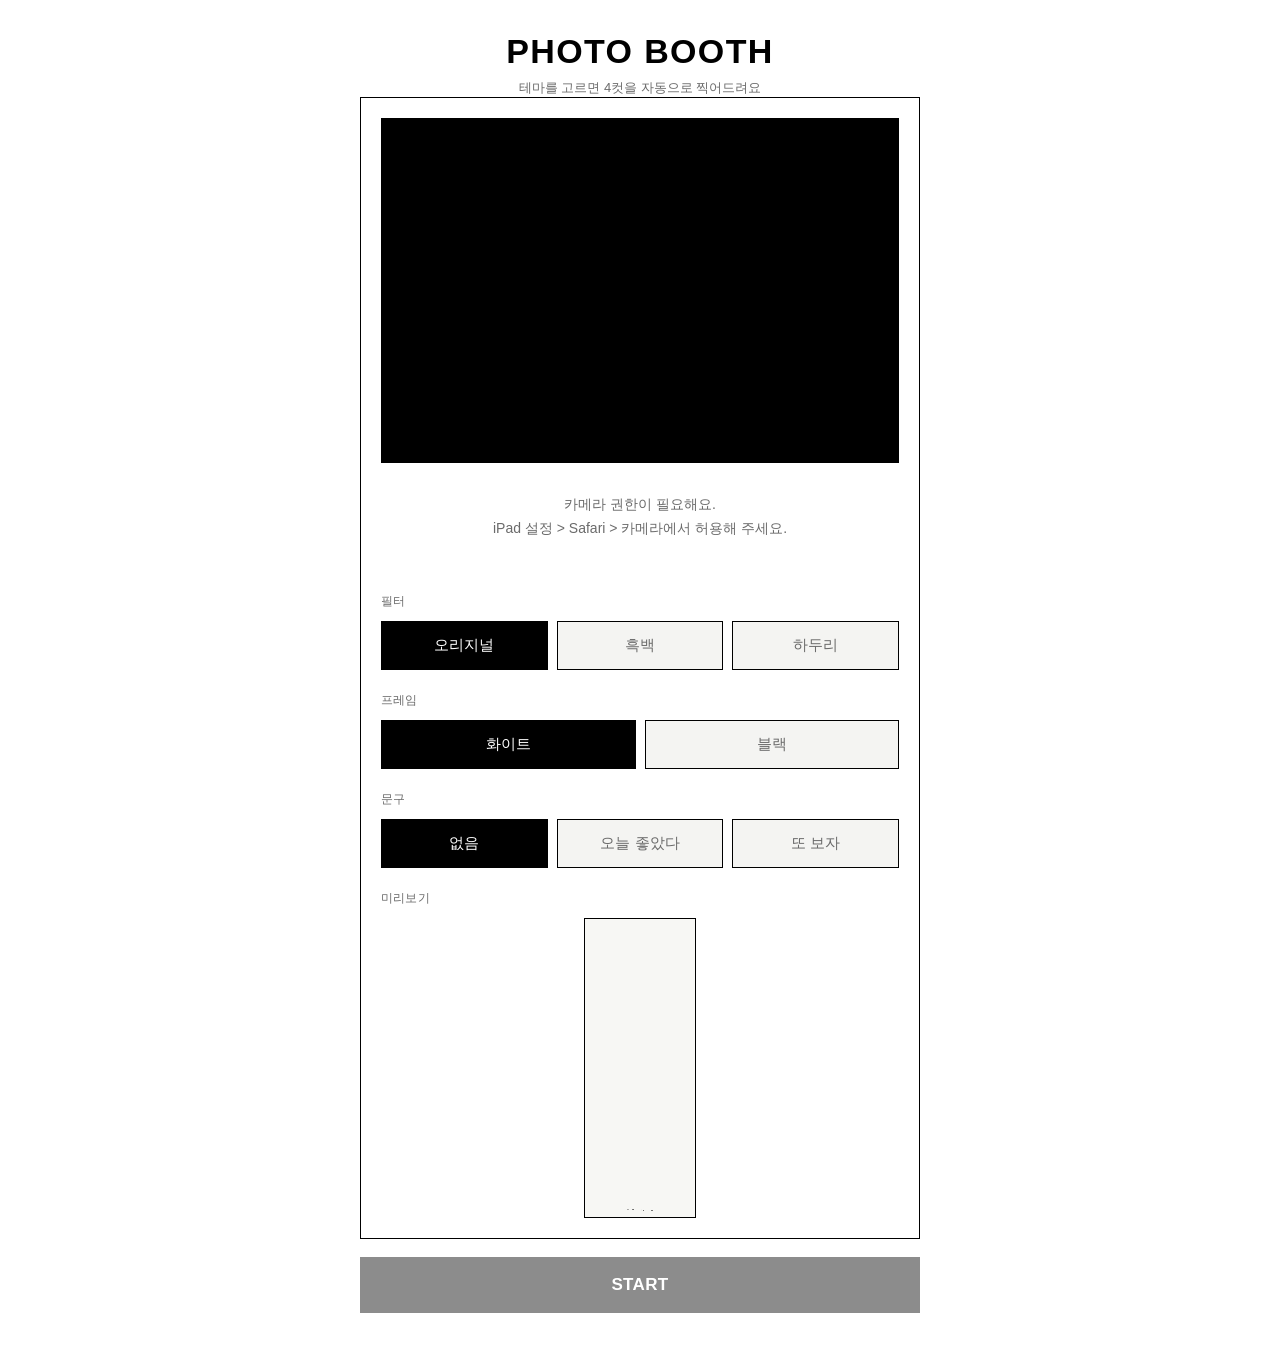
<file: index.html>
<!DOCTYPE html>
<html lang="ko">
<head>
<meta charset="utf-8" />
<meta name="viewport" content="width=device-width, initial-scale=1, viewport-fit=cover" />
<title>포토부스</title>
<style>
  :root{
    --bg:#fff; --card:#fff; --fg:#000; --dim:#6b6b6b;
    --line:#000; --accent:#f4f4f2; --primary:#000;
    --r-xl:0px; --r-lg:0px; --r-md:0px; --r-sm:0px;
    --dur:200ms; --ease:cubic-bezier(0.22,1,0.36,1);
    --shadow:none;
  }
  *{box-sizing:border-box; -webkit-tap-highlight-color:transparent}
  html,body{height:100%}
  body{
    margin:0; background:var(--bg); color:var(--fg);
    font-family:Pretendard,-apple-system,"Apple SD Gothic Neo","Noto Sans KR",sans-serif;
    -webkit-user-select:none; user-select:none;
    padding:env(safe-area-inset-top) env(safe-area-inset-right) env(safe-area-inset-bottom) env(safe-area-inset-left);
  }
  .screen{min-height:100%; display:none; flex-direction:column; align-items:center;
    justify-content:flex-start; gap:18px; padding:32px 24px 40px; overflow-y:auto}
  .screen.on{display:flex}

  header{text-align:center}
  .mark{font-size:34px; letter-spacing:.04em; font-weight:800; color:var(--fg)}
  .tag{font-size:13px; color:var(--dim); margin-top:8px}

  .panel{width:100%; max-width:560px; background:var(--card); border:1px solid var(--line);
    border-radius:var(--r-xl); box-shadow:var(--shadow); padding:20px; display:flex; flex-direction:column}

  .stage{position:relative; width:100%; aspect-ratio:3/2; border-radius:var(--r-lg); overflow:hidden;
    background:#000; border:1px solid var(--line)}
  video{width:100%; height:100%; object-fit:cover; transform:scaleX(-1)}
  .guide{position:absolute; inset:0; width:100%; height:100%; pointer-events:none} /* 테마가 그리는 촬영 가이드(출연자 자리·잘리는 영역) */
  .count{position:absolute; inset:0; display:flex; align-items:center; justify-content:center;
    font-size:140px; font-weight:700; color:#fff; text-shadow:0 4px 40px rgba(0,0,0,.7);
    background:rgba(0,0,0,.2); pointer-events:none}
  .progress{position:absolute; top:14px; left:14px; font-size:14px; letter-spacing:.25em;
    color:#fff; background:rgba(0,0,0,.55); padding:6px 13px; display:none}
  .flash{position:absolute; inset:0; background:#fff; opacity:0; pointer-events:none}
  .flash.on{animation:flash 340ms var(--ease)}
  @keyframes flash{0%{opacity:.95}100%{opacity:0}}

  .lab{font-size:12px; letter-spacing:.02em; color:var(--dim); margin:22px 0 11px; font-weight:500}
  .row{display:flex; gap:9px; flex-wrap:wrap}
  .chip{flex:1 1 0; min-width:80px; background:var(--accent); border:1px solid var(--chip,var(--line)); color:var(--chip,var(--dim));
    border-radius:var(--r-md); padding:14px 8px; font-size:15px; font-family:inherit; cursor:pointer; text-align:center; font-weight:500;
    transition:color var(--dur) var(--ease), background var(--dur) var(--ease), border-color var(--dur) var(--ease)}
  .chip[aria-pressed="true"]{color:#fff; background:var(--chip,var(--fg)); border-color:var(--chip,var(--fg))}
  .chip small{display:block; font-size:11px; margin-top:4px; white-space:nowrap} /* 둘째 줄(sub) — 항상 한 줄 */

  .btn{width:100%; max-width:560px; padding:18px; border:none; border-radius:var(--r-md); font-size:17px; font-weight:600;
    font-family:inherit; cursor:pointer; letter-spacing:.02em; transition:opacity var(--dur) var(--ease)}
  .btn-go{background:var(--primary); color:#fff}
  .btn-go.full{margin-top:18px}
  .btn-ghost{background:var(--card); color:var(--fg); border:1px solid var(--line); margin-top:10px}
  .btn:disabled{opacity:.45}
  .chip:focus-visible,.btn:focus-visible{outline:none; box-shadow:0 0 0 3px rgba(0,0,0,.12)}

  .preview-wrap{display:flex; justify-content:center; margin-top:4px}
  #preview{height:300px; max-width:100%; border:1px solid var(--line); background:var(--accent)}

  /* 미리보기 옆 배치(테마 preview:'side') — 왼쪽 열에 패널+START, 오른쪽 열에 미리보기. 세로 아이패드 한 화면에 다 들어가 스크롤이 없다 */
  body[data-preview="side"] .capmain{display:grid; grid-template-columns:minmax(0,1fr) 300px; column-gap:20px; max-width:none; width:100%; align-items:start}
  body[data-preview="side"] .capmain>header{grid-area:head}
  body[data-preview="side"] #capScreen .capmain{grid-template-rows:auto 1fr auto; grid-template-areas:"head head" "panel pv" "btn pv"}
  body[data-preview="side"] .capmain>.panel:not(#pv){grid-area:panel; max-width:none} /* 열 폭을 꽉 채워 START와 같은 폭 */
  body[data-preview="side"] #shoot{grid-area:btn; align-self:end; max-width:none}
  body[data-preview="side"] #pv{grid-area:pv}
  body[data-preview="side"] #pv .lab{margin-top:0}
  body[data-preview="side"] #preview{width:100%; height:auto}
  /* 결과 화면 — 왼쪽 스트립, 오른쪽 열에 QR·SAVE·다시 찍기(전부 열 폭 = 같은 크기) */
  body[data-preview="side"] #resScreen .capmain{grid-template-areas:"head head" "strip side"; grid-template-columns:auto 300px; justify-content:center} /* 스트립 폭만큼만 열을 잡고 가운데로 — QR과 바짝 */
  body[data-preview="side"] .result-body{grid-area:strip; padding:0; align-items:flex-start}
  body[data-preview="side"] #strip{max-height:calc(100vh - 290px)}
  body[data-preview="side"] #side{grid-area:side; max-width:none}
  body[data-preview="side"] #qrbox{width:100%; max-width:none; min-height:120px; justify-content:center}
  body[data-preview="side"] #qrimg svg{width:100%; max-width:260px}
  @media(max-width:600px){ body[data-preview="side"] .capmain{grid-template-columns:minmax(0,1fr); row-gap:18px}
    body[data-preview="side"] #capScreen .capmain{grid-template-areas:"head" "panel" "pv" "btn"}
    body[data-preview="side"] #resScreen .capmain{grid-template-areas:"head" "strip" "side"} }

  /* 두 화면 흐름(테마 flow:'two') — 고르기 화면엔 칩·미리보기·START만, START를 누르면 촬영 화면(라이브뷰가 폭을 다 씀)에서 '촬영 시작'.
     촬영 화면은 꺼져 있어도 display:none으로 숨기지 않는다 — iOS Safari가 안 보이는 비디오를 멈춰 고르기 화면의 미리보기가 얼어붙는다.
     대신 화면 크기 그대로 투명하게 깔아 둔다(터치 안 받음) */
  body[data-flow="two"][data-preview="side"] #capScreen .capmain{grid-template-areas:"head head" "panel pv" "btn btn"; align-items:stretch}
  .hint{margin-top:auto; font-size:13px; line-height:1.7; color:var(--dim); border-top:1px solid var(--line); padding-top:14px}
  #shootScreen:not(.on){display:flex; position:fixed; inset:0; opacity:0; pointer-events:none; z-index:-1}
  #shootScreen .capmain{max-width:none; width:100%; display:flex; flex-direction:column; align-items:stretch} /* preview:'side'의 grid 규칙을 덮는다 */
  #shootScreen .btn,#stagebox{max-width:none; width:100%}
  .slots{display:flex; gap:12px; margin:18px 0; width:100%}
  .slot{position:relative; flex:1; aspect-ratio:3/2; border:1px solid var(--line); background:var(--accent); display:flex; align-items:center; justify-content:center; font-size:22px; color:var(--dim); overflow:hidden}
  .slot.cur{background:#bdbdbd; color:var(--fg)} /* 지금 찍는 컷 */
  .slot canvas{position:absolute; inset:0; width:100%; height:100%; display:none}
  .slot.on canvas{display:block} /* 찍힌 컷 */

  /* 좌 브랜드 컬럼 + 우 콘텐츠. 테마가 brand를 안 주면 컬럼은 사라진다 */
  .capwrap{display:flex; gap:32px; align-items:flex-start; justify-content:center; width:100%; max-width:900px; margin:0 auto}
  .brand{flex:0 0 280px; display:flex; flex-direction:column; align-items:center; gap:16px}
  .brand:empty{display:none}
  .brand img{display:block; width:100%; height:auto}
  .capmain{flex:1 1 auto; min-width:0; max-width:560px; display:flex; flex-direction:column; align-items:center}
  @media(max-width:860px){
    .capwrap{flex-direction:column; align-items:center; gap:16px}
    .brand{flex:0 0 auto; max-width:230px}
  }

  .result-body{flex:1; display:flex; align-items:center; justify-content:center; padding:4px 0; width:100%}
  #strip{max-width:100%; max-height:60vh; border:1px solid var(--line)}

  .side{width:100%; max-width:560px; display:flex; flex-direction:column; align-items:center} /* QR + SAVE + 다시 찍기 묶음 */
  .qrbox{display:flex; flex-direction:column; align-items:center; gap:8px; min-height:26px}
  #qrimg{display:none}
  #qrimg svg{width:170px; height:auto; display:block}
  .qrcap{font-size:13px; color:var(--dim); text-align:center}

  .err{color:var(--dim); font-size:14px; text-align:center; line-height:1.7; padding:30px}
  @media(prefers-reduced-motion:reduce){*{animation-duration:.01ms!important; transition:none!important}}
</style>
</head>
<body>

<section class="screen on" id="capScreen">
  <div class="capwrap">
    <aside class="brand"></aside>
    <div class="capmain">
  <header><div class="mark">PHOTO BOOTH</div><div class="tag">테마를 고르면 4컷을 자동으로 찍어드려요</div></header>
  <div class="panel">
    <div class="stage">
      <video id="cam" autoplay playsinline muted></video>
      <canvas class="guide" id="guide"></canvas>
      <div class="flash" id="flash"></div>
      <div class="progress" id="prog"></div>
      <div class="count" id="count" style="display:none"></div>
    </div>
    <div class="err" id="err" style="display:none"></div>

    <p class="lab">필터</p>
    <div class="row" id="filters"></div>
    <p class="lab">프레임</p>
    <div class="row" id="frames"></div>

    <p class="lab">문구</p>
    <div class="row" id="phrases"></div>

    <div id="pv">
      <p class="lab">미리보기</p>
      <div class="preview-wrap"><canvas id="preview"></canvas></div>
    </div>
    <p class="hint" id="hint" hidden></p>
  </div>
  <button class="btn btn-go full" id="shoot">START</button>
    </div>
  </div>
</section>

<!-- 촬영 화면 — 테마 flow:'two'일 때만 쓴다. 라이브뷰(.stage)를 위 패널에서 #stagebox로 옮겨 온다 -->
<section class="screen" id="shootScreen">
  <div class="capwrap">
    <aside class="brand"></aside>
    <div class="capmain">
  <header><div class="mark">PHOTO BOOTH</div></header>
  <div id="stagebox"></div>
  <div class="slots" id="slots"></div>
  <button class="btn btn-go full" id="go">촬영 시작</button>
  <button class="btn btn-ghost" id="back">다시 고르기</button>
    </div>
  </div>
</section>

<section class="screen" id="resScreen">
  <div class="capwrap">
    <aside class="brand"></aside>
    <div class="capmain">
  <header><div class="mark">PHOTO BOOTH</div><div class="tag">QR을 찍어 가져가거나 SAVE로 저장하세요</div></header>
  <div class="result-body"><canvas id="strip"></canvas></div>
  <div class="side" id="side">
    <div class="qrbox" id="qrbox"><div id="qrimg"></div><div class="qrcap" id="qrcap"></div></div>
    <button class="btn btn-go full" id="download">SAVE · PNG 저장</button>
    <button class="btn btn-ghost" id="retake">다시 찍기</button>
  </div>
    </div>
  </div>
</section>

<script src="qrcode.js"></script>
<script type="module">
// ── QR 다운로드 설정 (Cloudinary 무서명 업로드) ──────────────
// CLOUD_NAME·UPLOAD_PRESET 둘 중 하나라도 비우면 QR 대신 안내만 뜨고, SAVE(로컬 저장)는 항상 동작.
const CLOUD_NAME='disdmlod';   // Cloudinary Cloud name
const UPLOAD_PRESET='jebs-pb'; // Unsigned upload preset (지은불사 때 만든 것을 같이 쓴다)
const UPLOAD_FOLDER='seemefeel'; // 행사별 폴더·태그 — 무서명 업로드도 folder·tags는 받아주므로 프리셋을 새로 안 만들어도 사진이 분리된다. 비우면 프리셋 기본 폴더

const FILTERS=[
  {id:'original', name:'오리지널', css:'none'},
  {id:'mono',     name:'흑백',     css:'grayscale(1) contrast(1.08)'},
  {id:'haduri',   name:'하두리',   css:'brightness(1.35) contrast(0.8) saturate(1.12) blur(0.5px)', lo:0.42},
];
const SHOTS=4, PW=400, PH=267, PAD=24, GAP=14, FOOT=82, DPR=3;

// ── 테마 로드 ──────────────────────────────────────────────────────
// ?theme=<폴더명> → themes/<폴더명>/theme.js. 없거나 못 읽으면 base로 떨어진다.
// 테마 계약: {name, slug, frames:[{id,name,sub?,color?,bg,txt}], defaultFrame?, phrases:[], css?, preview?:'side', flow?:'two', labels?:{filters,frames,phrases,preview,shoot,download,retake,go,back,hint}}
const THEME_ID=new URLSearchParams(location.search).get('theme')||'base';
const asset=p=>`themes/${THEME_ID}/${p}`; // 테마 폴더 기준으로 경로 해석
let T, themeErr=false;
try{ T=(await import(`./themes/${THEME_ID}/theme.js`)).default; }
catch(e){ themeErr=true; T=(await import('./themes/base/theme.js')).default; }
if(T.css) document.head.insertAdjacentHTML('beforeend',`<link rel="stylesheet" href="${asset(T.css)}">`);
document.title=T.name;
document.querySelectorAll('.mark').forEach(el=>el.textContent=T.name);
const IMG={}; // 테마가 선언한 이미지를 미리 띄워둔다. draw()에서 g.img.<키>로 쓴다
for(const [k,path] of Object.entries(T.images||{})){ const i=new Image(); i.src=asset(path); IMG[k]=i; }
// 화면 좌측 브랜드 컬럼 — 테마가 세울 이미지 목록
if(T.brand?.length) document.querySelectorAll('.brand').forEach(el=>
  el.innerHTML=T.brand.map(p=>`<img src="${asset(p)}" alt="">`).join(''));
if(themeErr) document.querySelector('#capScreen .tag').textContent=`'${THEME_ID}' 테마를 못 찾아 기본 테마로 엽니다`;
// 테마가 preview:'side'면 미리보기를 패널 밖으로 꺼내 오른쪽 열에 세운다(CSS는 위 data-preview 규칙)
if(T.preview==='side'){ const pv=document.getElementById('pv'); pv.classList.add('panel'); pv.closest('.capmain').append(pv); document.getElementById('qrbox').classList.add('panel'); document.body.dataset.preview='side'; } // 결과 화면의 QR도 패널로

// 글자 바꾸기 — 테마가 labels:{filters,frames,phrases,preview, shoot,download,retake}를 주면 칸 이름·버튼 글자를 그걸로
const LAB={filters:'#filters', frames:'#frames', phrases:'#phrases', preview:'#pv .preview-wrap'};
for(const [k,txt] of Object.entries(T.labels||{})){
  if(LAB[k]){ const el=document.querySelector(LAB[k]); if(el) el.previousElementSibling.textContent=txt; }
  else{ const b=document.getElementById(k); if(b){ b.textContent=txt; b.hidden=false; } } // shoot / download / retake / go / back 버튼, hint 문구
}

const FX=T.filters||FILTERS;   // 테마가 자기 필터를 주면 그걸 쓴다(기본 목록은 건드리지 않는다)
let filter=FX[0], frame=T.frames.find(f=>f.id===T.defaultFrame)||T.frames[0], phrase=T.phrases?.[0]||'', shots=[]; // defaultFrame: 처음 골라져 있을 프레임 id

const $=id=>document.getElementById(id);
const video=$('cam'), flash=$('flash'), count=$('count'), prog=$('prog');
// 두 화면 흐름(flow:'two') — 라이브뷰를 고르기 패널에서 촬영 화면으로 옮기고, 찍힌 컷이 쌓이는 칸 4개를 만든다
const TWO=T.flow==='two';
if(TWO){ document.body.dataset.flow='two'; $('stagebox').append(document.querySelector('.stage'), $('err'));
  $('slots').innerHTML=Array.from({length:SHOTS},(_,i)=>`<div class="slot"><span>${i+1}</span><canvas></canvas></div>`).join(''); }
const slot=i=>$('slots').children[i];
function resetSlots(){ if(TWO) [...$('slots').children].forEach(s=>s.classList.remove('on','cur')); }
function fillSlot(i,shot){ if(!TWO) return; const c=slot(i).querySelector('canvas'); c.width=300; c.height=200; c.getContext('2d').drawImage(shot,0,0,300,200); slot(i).classList.replace('cur','on'); }

function chips(host, list, render, onPick, sel=0){
  list.forEach((t,i)=>{
    const b=document.createElement('button');
    b.className='chip'; b.setAttribute('aria-pressed', i===sel); b.innerHTML=render(t);
    if(t.id) b.dataset.id=t.id; // 테마 CSS가 특정 칩만 다르게 놓을 수 있게(예: 한 칸을 가로로 꽉 채움)
    if(t.color) b.style.setProperty('--chip', t.color); // 칩 색(테두리·글자, 고르면 채움) — 계열 구분용
    b.onclick=()=>{ onPick(t); [...host.children].forEach((c,j)=>c.setAttribute('aria-pressed', j===i)); };
    host.appendChild(b);
  });
}
const label=t=>t.sub?`${t.name}<small>${t.sub}</small>`:t.name; // sub가 있으면 둘째 줄에 작게
chips($('filters'), FX, label, t=>{filter=t; video.style.filter=t.css; document.body.dataset.filter=t.id; updatePreview();});
document.body.dataset.filter=filter.id; // 테마 CSS가 필터별로 라이브뷰 위에 효과를 얹을 수 있게
// 프레임이 하나뿐인 테마는 FRAME 칸도 숨긴다(고를 게 없는 칩 한 개를 안 보이게)
if(T.frames.length>1) chips($('frames'), T.frames, label, t=>{frame=t; updatePreview(); drawGuide(0);}, T.frames.indexOf(frame));
else{ const r=$('frames'); r.previousElementSibling.remove(); r.remove(); }
// 문구를 안 쓰는 테마는 MESSAGE 칸을 통째로 없앤다(빈 칸이 남지 않게)
if(T.phrases?.length) chips($('phrases'), T.phrases, t=>t||'없음', t=>{phrase=t; updatePreview();});
else{ const r=$('phrases'); r.previousElementSibling.remove(); r.remove(); }

(async()=>{
  try{
    const stream=await navigator.mediaDevices.getUserMedia({video:{facingMode:'user',width:{ideal:1920},height:{ideal:1080}},audio:false});
    video.srcObject=stream; video.onloadedmetadata=()=>drawGuide(0);
  }catch(e){
    $('err').style.display='block'; $('err').innerHTML='카메라 권한이 필요해요.<br>iPad 설정 > Safari > 카메라에서 허용해 주세요.';
    $('shoot').disabled=true;
  }
})();

const wait=ms=>new Promise(r=>setTimeout(r,ms));

// 효과음 — 맥 포토부스처럼 카운트마다 삐, 찍을 때 찰칵. 파일 없이 Web Audio로 합성한다.
// iOS는 터치 안에서 AudioContext를 만들어야 소리가 나므로 shoot()(버튼 클릭 핸들러) 첫 줄에서 audio()를 부른다. 아이패드 무음 스위치가 켜져 있으면 안 들릴 수 있다.
let AC=null;
function audio(){ try{ if(!AC) AC=new (window.AudioContext||window.webkitAudioContext)(); if(AC.state==='suspended') AC.resume(); }catch(e){ AC=null; } return AC; }
function beep(f=880,dur=.18,vol=.3){ const a=audio(); if(!a) return; const o=a.createOscillator(), g=a.createGain(), t=a.currentTime;
  o.type='sine'; o.frequency.value=f; g.gain.setValueAtTime(vol,t); g.gain.exponentialRampToValueAtTime(.001,t+dur);
  o.connect(g).connect(a.destination); o.start(t); o.stop(t+dur); }
function shutter(){ const a=audio(); if(!a) return; const n=Math.floor(a.sampleRate*.08), buf=a.createBuffer(1,n,a.sampleRate), d=buf.getChannelData(0);
  for(let i=0;i<n;i++) d[i]=(Math.random()*2-1)*Math.pow(1-i/n,2.5); // 짧은 잡음 — 셔터 '찰'
  const click=(t,vol,fq)=>{ const src=a.createBufferSource(); src.buffer=buf; const f=a.createBiquadFilter(); f.type='bandpass'; f.frequency.value=fq; f.Q.value=.7; const g=a.createGain(); g.gain.value=vol; src.connect(f).connect(g).connect(a.destination); src.start(t); };
  click(a.currentTime,.9,2600); click(a.currentTime+.075,.6,1800); } // 찰·칵 두 번

// 촬영 가이드 — 테마가 guide()를 주면 i번째 컷에 맞춰 라이브뷰 위에 그린다(출연자 반투명·잘리는 영역)
function drawGuide(i){
  const g=$('guide'); if(!T.guide){ g.width=g.height=0; return; }
  const r=g.getBoundingClientRect(); g.width=Math.round(r.width*2); g.height=Math.round(r.height*2);
  const x=g.getContext('2d'); x.clearRect(0,0,g.width,g.height);
  T.guide(x, {i, W:g.width, H:g.height, frame, img:IMG});
}

function drawCover(ctx,dw,dh){
  const vw=video.videoWidth, vh=video.videoHeight;
  const s=Math.max(dw/vw,dh/vh), sw=dw/s, sh=dh/s, sx=(vw-sw)/2, sy=(vh-sh)/2;
  ctx.save(); ctx.translate(dw,0); ctx.scale(-1,1);
  ctx.imageSmoothingQuality='high';
  ctx.filter=filter.css==='none'?'none':filter.css;
  ctx.drawImage(video, sx,sy,sw,sh, 0,0,dw,dh); ctx.restore();
}
function snap(){
  const lr=filter.lo||1; // 보통은 풀해상도, 하두리만 저해상도로 떠서 복고 느낌
  const cw=Math.round(PW*DPR*lr), ch=Math.round(PH*DPR*lr);
  const c=document.createElement('canvas'); c.width=cw; c.height=ch;
  drawCover(c.getContext('2d'), cw, ch); return c;
}

let busy=false;
function updatePreview(){
  if(!video.videoWidth){ compose($('preview'), []); return; } // 카메라가 뜨기 전(또는 거부)엔 빈 컷으로 프레임만 보여준다
  const s=snap();
  compose($('preview'), Array.from({length:SHOTS},(_,i)=>shots[i]||s)); // 찍힌 컷은 그대로 쌓이고, 아직 안 찍은 컷엔 라이브가 비친다
}

const shootBtns=()=>TWO?[$('go'),$('back')]:[$('shoot')]; // 촬영 중 잠글 버튼
async function shoot(){
  busy=true; audio(); // 클릭(사용자 터치) 안에서 오디오를 깨운다
  shootBtns().forEach(b=>b.disabled=true); shots=[]; resetSlots(); prog.style.display='block';
  let pending=null;
  for(let i=0;i<SHOTS;i++){
    drawGuide(i); if(TWO) slot(i).classList.add('cur');
    prog.textContent=`${i+1} / ${SHOTS}`; count.style.display='flex';
    for(let n=3;n>0;n--){ count.textContent=n; beep(); await wait(800); }
    count.textContent='●'; await wait(150);
    shutter(); flash.classList.remove('on'); void flash.offsetWidth; flash.classList.add('on');
    shots.push(snap()); fillSlot(i,shots[i]); count.style.display='none';
    if(i===SHOTS-1){ compose(); pending=(CLOUD_NAME&&UPLOAD_PRESET)?startUpload():null; } // 마지막 컷 직후 업로드 시작(대기와 겹침)
    await wait(550);
  }
  prog.style.display='none'; shootBtns().forEach(b=>b.disabled=false); busy=false;
  drawGuide(0); show('resScreen'); makeQR(pending);
}

function startUpload(){ // 스트립을 JPEG로 인코딩 후 업로드 → secure_url 반환(진행 중 Promise)
  return new Promise(r=>$('strip').toBlob(r,'image/jpeg',0.9))
    .then(blob=>{ const fd=new FormData(); fd.append('file',blob); fd.append('upload_preset',UPLOAD_PRESET);
      if(UPLOAD_FOLDER){ fd.append('folder',UPLOAD_FOLDER); fd.append('tags',UPLOAD_FOLDER); }
      return fetch(`https://api.cloudinary.com/v1_1/${CLOUD_NAME}/image/upload`,{method:'POST',body:fd}); })
    .then(res=>{ if(!res.ok) throw new Error(res.status); return res.json(); })
    .then(j=>j.secure_url);
}
async function makeQR(pending){
  const img=$('qrimg'), cap=$('qrcap');
  img.style.display='none';
  if(!CLOUD_NAME || !UPLOAD_PRESET){ cap.textContent='QR: Cloudinary 설정 후 사용 가능 (SAVE는 지금도 됨)'; return; }
  cap.textContent='업로드 중…';
  try{
    const url=await (pending||startUpload()); // 촬영 중 미리 시작한 업로드가 있으면 그걸 기다림
    const base=location.href.replace(/[^/]*(\?.*)?$/,''); // 현재 폴더 URL
    const page=base+'d.html?img='+encodeURIComponent(url);
    const q=qrcode(0,'M'); q.addData(page); q.make();
    img.innerHTML=q.createSvgTag({cellSize:7, margin:16, scalable:true});
    img.style.display='block'; cap.textContent='';
  }catch(e){ cap.textContent='업로드 실패 · 아래 SAVE로 저장하세요'; }
}

function letterSpace(s,n){ return s.split('').join(' '.repeat(n)); }

function compose(cv=$('strip'), list=shots){
  const date=new Date().toLocaleDateString('ko-KR',{year:'numeric',month:'2-digit',day:'2-digit'}).replace(/\.$/,'');
  // 테마가 compose()를 주면 캔버스 크기·배치·배경까지 통째로 가져간다(아래 기본 스트립은 건너뜀)
  if(T.compose) return T.compose(cv, list, {frame,filter,phrase,date,img:IMG,letterSpace});
  const foot=T.foot||FOOT; // 테마가 하단 높이를 키울 수 있다(로고 등)
  const W=PW+PAD*2, H=PAD+SHOTS*PH+(SHOTS-1)*GAP+foot;
  cv.width=W*DPR; cv.height=H*DPR;
  const x=cv.getContext('2d'); x.scale(DPR,DPR);
  const baseY=PAD+SHOTS*PH+(SHOTS-1)*GAP;
  const geo={W,H,baseY,PAD,PW,PH,GAP,SHOTS,frame,filter,phrase,date,img:IMG,letterSpace};
  x.fillStyle=frame.bg; x.fillRect(0,0,W,H);
  list.forEach((s,i)=>x.drawImage(s, PAD, PAD+i*(PH+GAP), PW,PH));
  x.fillStyle=frame.txt; x.textAlign='center';
  // 하단(사진 아래)은 테마가 draw()로 통째로 가져간다. 없으면 기본 문구+날짜.
  if(T.draw) T.draw(x, geo);   // 사진 위에 얹히는 것(테두리·망점·로고·날짜)
  else{
    if(phrase){ x.font='600 17px Pretendard,sans-serif'; x.fillText(letterSpace(phrase,1), W/2, baseY+36); }
    x.globalAlpha=.6; x.font='400 12px Pretendard,sans-serif'; x.fillText(letterSpace(date,1), W/2, baseY+58); x.globalAlpha=1;
  }
}

function show(id){ document.querySelectorAll('.screen').forEach(s=>s.classList.toggle('on', s.id===id)); window.scrollTo(0,0); }

if(TWO){ $('shoot').onclick=()=>{ resetSlots(); show('shootScreen'); drawGuide(0); }; $('go').onclick=shoot; $('back').onclick=()=>show('capScreen'); } // START → 촬영 화면 → 촬영 시작
else $('shoot').onclick=shoot;
$('retake').onclick=()=>{ shots=[]; show('capScreen'); }; // 다시 찍기 — 쌓인 컷을 비워 미리보기가 다시 전부 라이브로
setInterval(()=>{ if($('capScreen').classList.contains('on')) updatePreview(); }, 450);
// 테마 웹폰트가 늦게 뜨면 캔버스가 대체 폰트로 그려지므로, 로드 후 한 번 다시 그린다
if(document.fonts) document.fonts.ready.then(()=>{ if($('capScreen').classList.contains('on')) updatePreview(); });
$('download').onclick=()=>{
  $('strip').toBlob(b=>{
    const a=document.createElement('a'); a.href=URL.createObjectURL(b);
    a.download=(T.slug||'photobooth')+'-'+Date.now()+'.png'; a.click(); URL.revokeObjectURL(a.href);
  },'image/png');
};
</script>
</body>
</html>
</file>
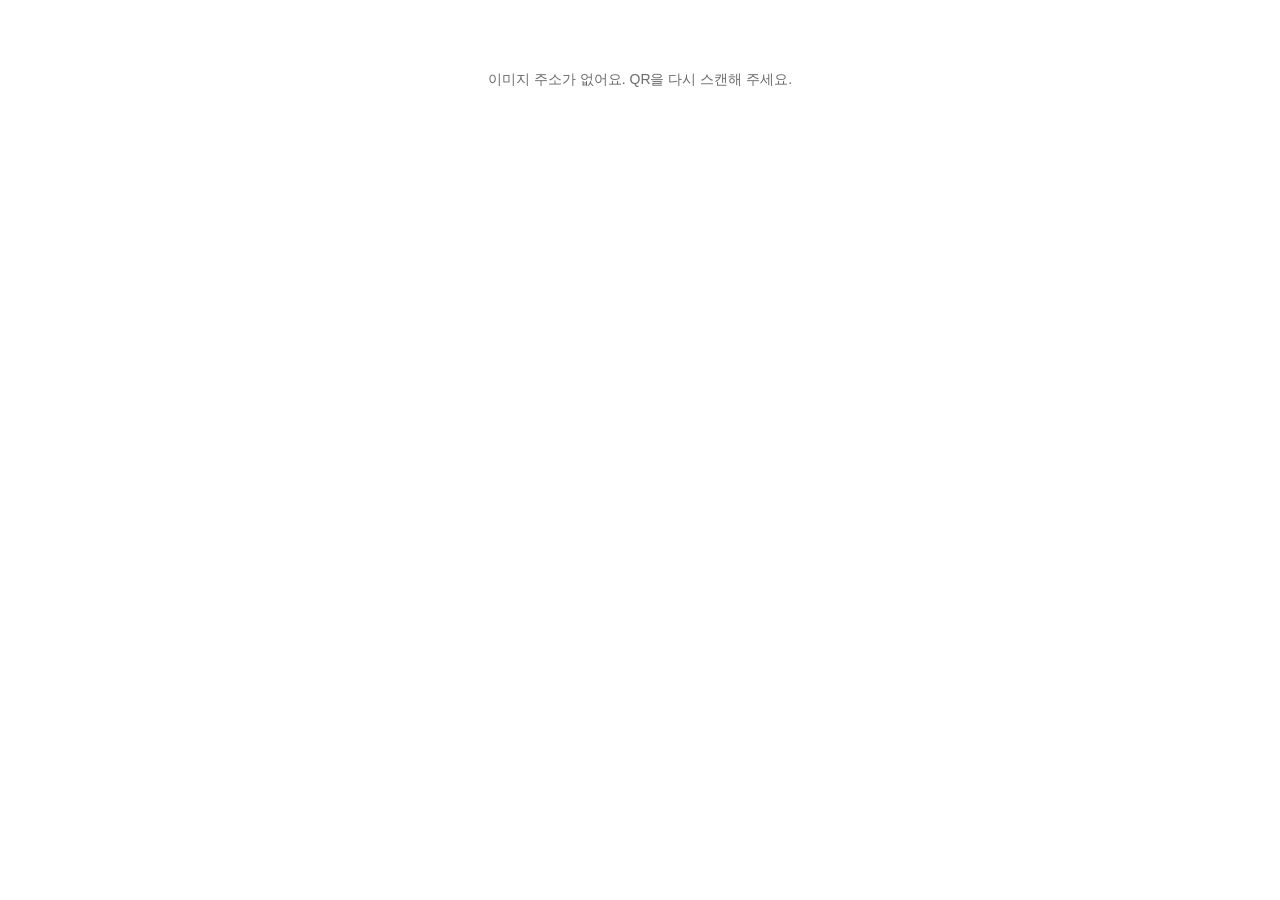
<file: d.html>
<!DOCTYPE html>
<html lang="ko">
<head>
<meta charset="utf-8" />
<meta name="viewport" content="width=device-width, initial-scale=1, viewport-fit=cover" />
<title>사진 저장</title>
<style>
  :root{--bg:#fff; --fg:#000; --dim:#6b6b6b; --line:#000; --accent:#f4f4f2; --primary:#000}
  *{box-sizing:border-box; -webkit-tap-highlight-color:transparent}
  body{margin:0; min-height:100vh; background:var(--bg); color:var(--fg);
    font-family:Pretendard,-apple-system,"Apple SD Gothic Neo","Noto Sans KR",sans-serif;
    display:flex; flex-direction:column; align-items:center; gap:18px; padding:28px 20px 40px;
    padding-bottom:calc(40px + env(safe-area-inset-bottom))}
  #photo{max-width:100%; max-height:68vh; border:1px solid var(--line); background:var(--accent); display:none}
  .btn{width:100%; max-width:420px; padding:18px; border:none; border-radius:0; font-size:17px; font-weight:600;
    font-family:inherit; cursor:pointer; letter-spacing:.02em; background:var(--primary); color:#fff}
  .btn:focus-visible{outline:none; box-shadow:0 0 0 3px rgba(0,0,0,.12)}
  .err{color:var(--dim); font-size:14px; text-align:center; line-height:1.7; padding:40px}
</style>
</head>
<body>
  <img id="photo" alt="촬영한 사진" />
  <button class="btn" id="save" style="display:none">SAVE</button>
  <div class="err" id="err" style="display:none">이미지 주소가 없어요. QR을 다시 스캔해 주세요.</div>
<script>
const img=new URLSearchParams(location.search).get('img');
const $=id=>document.getElementById(id);
if(!img){ $('err').style.display='block'; }
else{
  const photo=$('photo'), btn=$('save');
  photo.src=img; photo.style.display='block'; btn.style.display='block';
  const dl=img.replace('/upload/','/upload/fl_attachment/'); // Cloudinary 강제 다운로드 폴백
  btn.onclick=async()=>{
    const label=btn.textContent; btn.textContent='저장 중…';
    try{
      const r=await fetch(img); if(!r.ok) throw 0;
      const b=await r.blob();
      const a=document.createElement('a'); a.href=URL.createObjectURL(b);
      a.download='photobooth-'+Date.now()+'.jpg'; document.body.appendChild(a); a.click(); a.remove();
      URL.revokeObjectURL(a.href); btn.textContent=label;
    }catch(e){ location.href=dl; } // fetch 실패 시 attachment 링크로
  };
}
</script>
</body>
</html>
</file>
